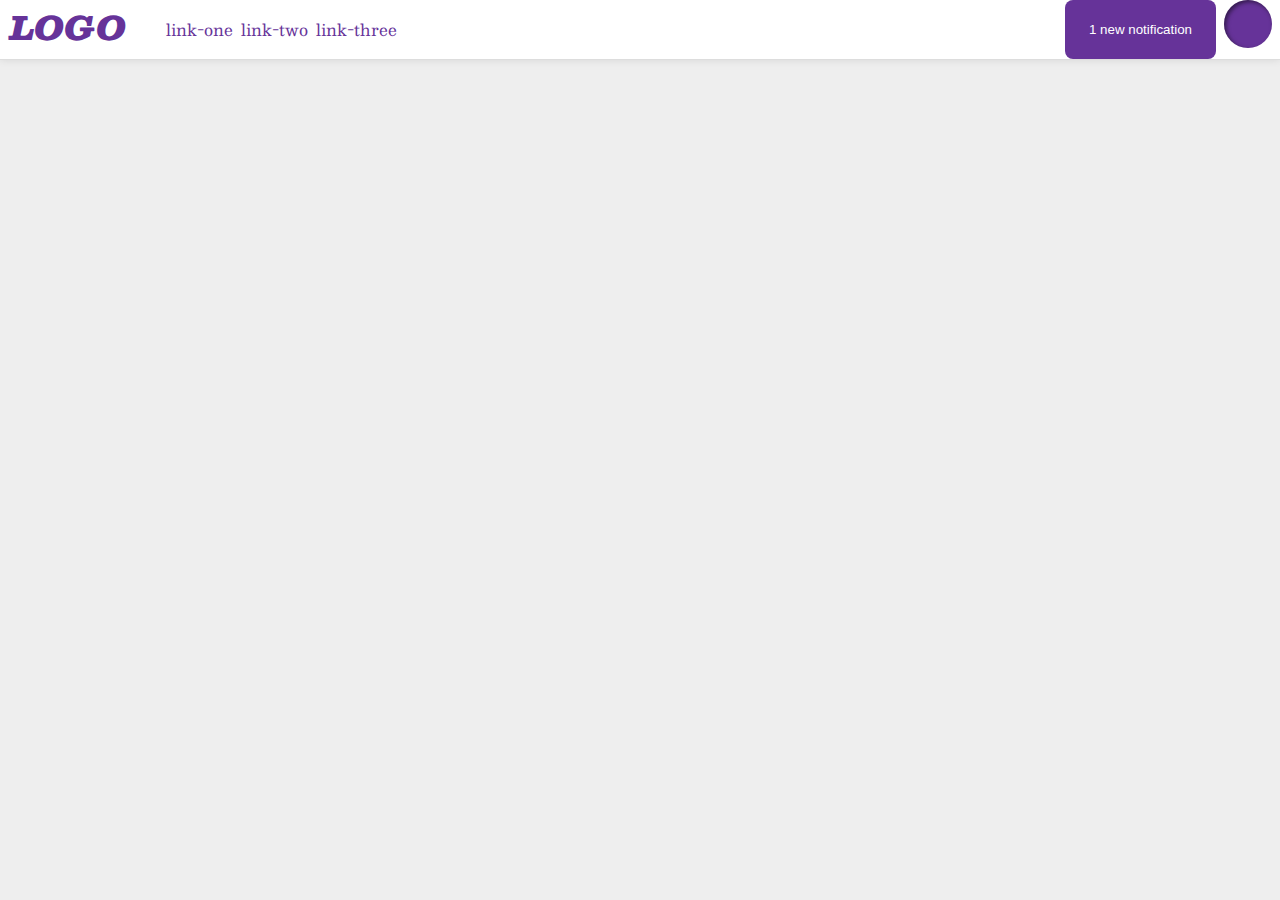
<file: flex/03-flex-header-2/index.html>
<!DOCTYPE html>
<html lang="en">
<head>
  <meta charset="UTF-8">
  <meta http-equiv="X-UA-Compatible" content="IE=edge">
  <meta name="viewport" content="width=device-width, initial-scale=1.0">
  <title>Flex Header 2</title>
  <link rel="stylesheet" href="style.css">
</head>
<body>
  <div class="header">
    <div class="logo">
      LOGO
    </div>
    <ul class="links">
      <li><a href="google.com">link-one</a></li>
      <li><a href="google.com">link-two</a></li>
      <li><a href="google.com">link-three</a></li>
    </ul>
    <button class="notifications">
      1 new notification
    </button>
    <div class="profile-image"></div>
    </div>
</body>
</html>
</file>
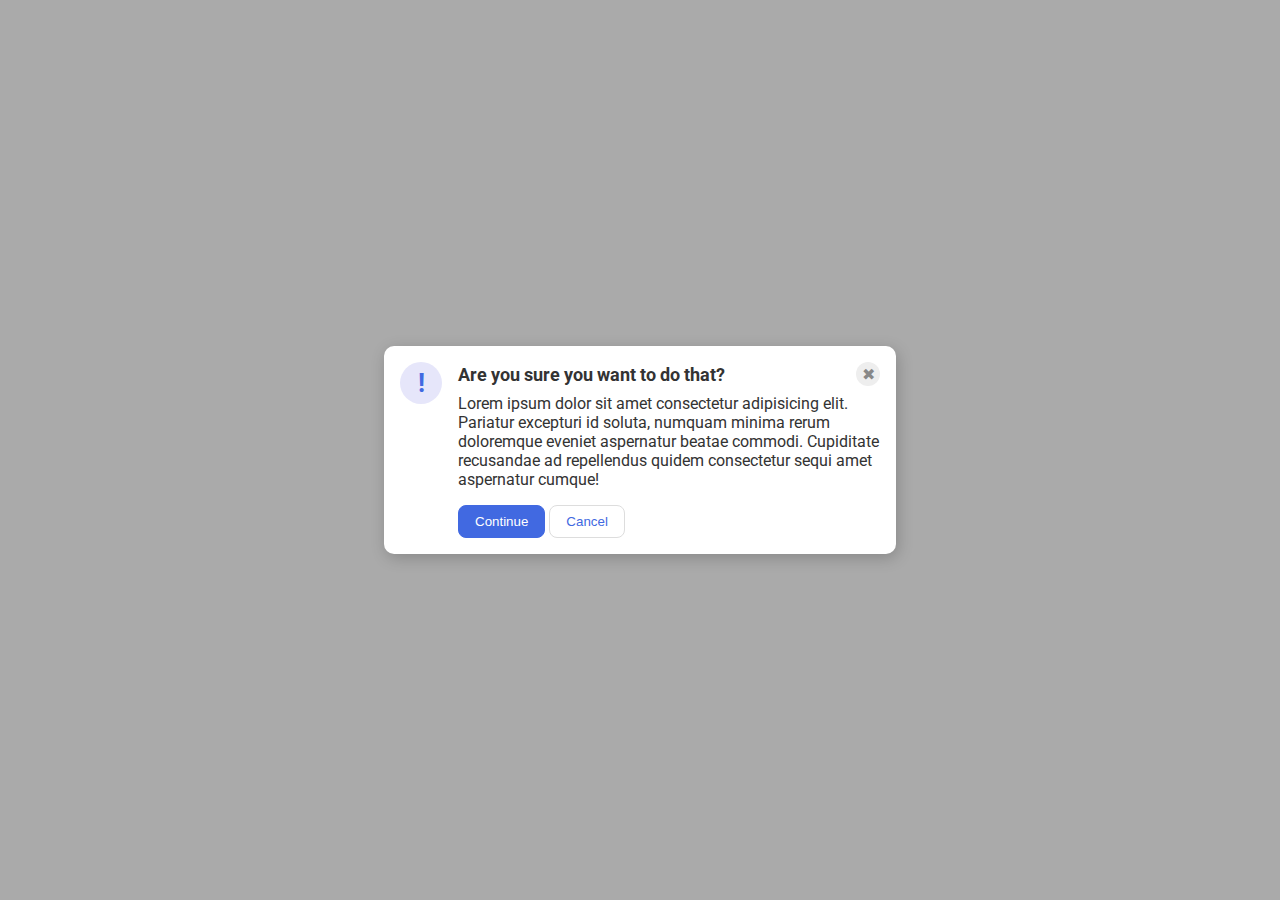
<file: flex/05-flex-modal/index.html>
<!DOCTYPE html>
<html lang="en">
<head>
  <meta charset="UTF-8">
  <meta http-equiv="X-UA-Compatible" content="IE=edge">
  <meta name="viewport" content="width=device-width, initial-scale=1.0">
  <link rel="stylesheet" href="style.css">
  <title>Modal</title>
</head>
<body>
  <div class="modal">
    <div class="icon">!</div>
    <div class="container">
      <div class="header">Are you sure you want to do that?
        <div class="close-button">✖</div>
      </div>
      <div class="text">Lorem ipsum dolor sit amet consectetur adipisicing elit. Pariatur excepturi id soluta, numquam minima rerum doloremque eveniet aspernatur beatae commodi. Cupiditate recusandae ad repellendus quidem consectetur sequi amet aspernatur cumque!</div>
      <button class="continue">Continue</button>
      <button class="cancel">Cancel</button>
    </div>
  </div>
</body>
</html>
</file>
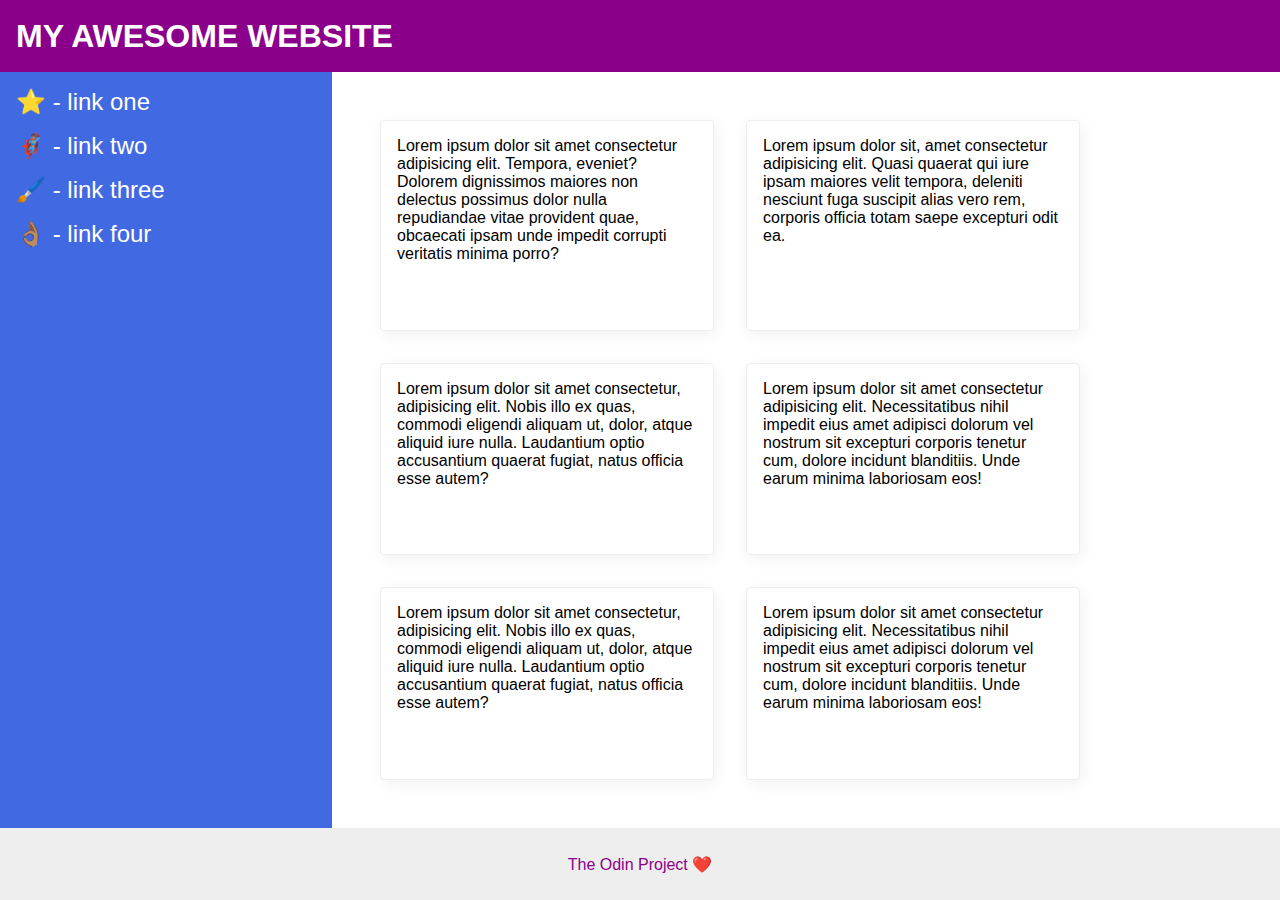
<file: flex/07-flex-layout-2/index.html>
<!DOCTYPE html>
<html lang="en">
<head>
  <meta charset="UTF-8">
  <meta http-equiv="X-UA-Compatible" content="IE=edge">
  <meta name="viewport" content="width=device-width, initial-scale=1.0">
  <title>The Holy Grail</title>
  <link rel="stylesheet" href="style.css">
</head>
<body>
  <div class="header">
    MY AWESOME WEBSITE
  </div>
  <div class="body">
  <div class="sidebar">
    <ul>
      <li><a href="google.com">⭐ - link one</a></li>
      <li><a href="google.com">🦸🏽‍♂️ - link two</a></li>
      <li><a href="google.com">🖌️ - link three</a></li>
      <li><a href="google.com">👌🏽 - link four</a></li>
    </ul>
  </div>
  <div class ="container">
  <div class="card">Lorem ipsum dolor sit amet consectetur adipisicing elit. Tempora, eveniet? Dolorem dignissimos maiores non delectus possimus dolor nulla repudiandae vitae provident quae, obcaecati ipsam unde impedit corrupti veritatis minima porro?</div>
  <div class="card">Lorem ipsum dolor sit, amet consectetur adipisicing elit. Quasi quaerat qui iure ipsam maiores velit tempora, deleniti nesciunt fuga suscipit alias vero rem, corporis officia totam saepe excepturi odit ea.</div>
  <div class="card">Lorem ipsum dolor sit amet consectetur, adipisicing elit. Nobis illo ex quas, commodi eligendi aliquam ut, dolor, atque aliquid iure nulla. Laudantium optio accusantium quaerat fugiat, natus officia esse autem?</div>
  <div class="card">Lorem ipsum dolor sit amet consectetur adipisicing elit. Necessitatibus nihil impedit eius amet adipisci dolorum vel nostrum sit excepturi corporis tenetur cum, dolore incidunt blanditiis. Unde earum minima laboriosam eos!</div>
  <div class="card">Lorem ipsum dolor sit amet consectetur, adipisicing elit. Nobis illo ex quas, commodi eligendi aliquam ut, dolor, atque aliquid iure nulla. Laudantium optio accusantium quaerat fugiat, natus officia esse autem?</div>
  <div class="card">Lorem ipsum dolor sit amet consectetur adipisicing elit. Necessitatibus nihil impedit eius amet adipisci dolorum vel nostrum sit excepturi corporis tenetur cum, dolore incidunt blanditiis. Unde earum minima laboriosam eos!</div>
</div>
  </div>
  <div class="footer">
    The Odin Project ❤️
  </div>
</body>
</html>
</file>
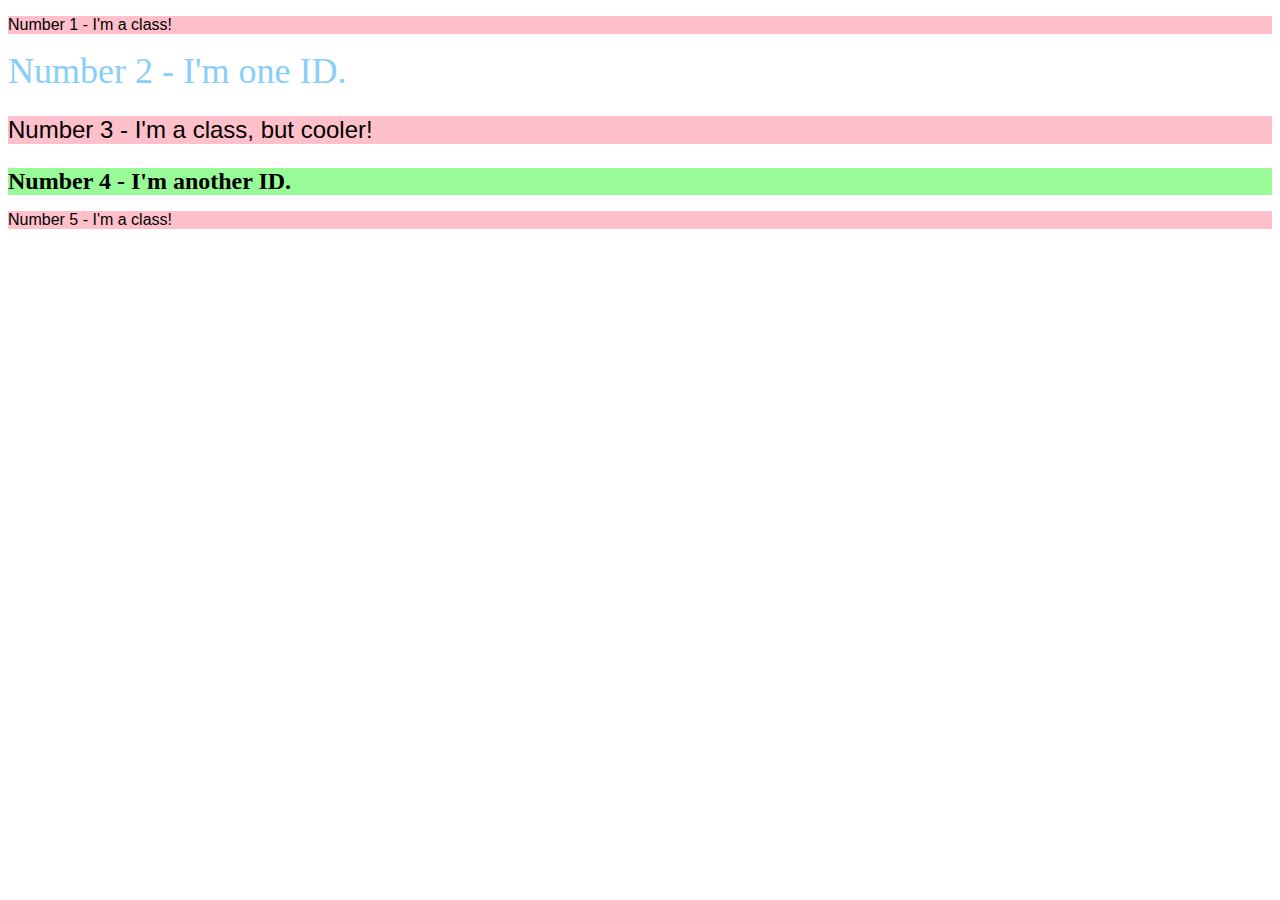
<file: foundations/02-class-id-selectors/index.html>
<!DOCTYPE html>
<html lang="en">
<head>
  <meta charset="UTF-8">
  <meta http-equiv="X-UA-Compatible" content="IE=edge">
  <meta name="viewport" content="width=device-width, initial-scale=1.0">
  <title>Class and ID Selectors</title>
  <link rel="stylesheet" href="style.css">
</head>
<body>
  <p class = "paragraph">Number 1 - I'm a class!</p>
  <div id= "div1" >Number 2 - I'm one ID.</div>
  <p class = "paragraph large">Number 3 - I'm a class, but cooler!</p>
  <div id ="div2">Number 4 - I'm another ID.</div>
  <p class = "paragraph">Number 5 - I'm a class!</p>
</body>
</html>
</file>
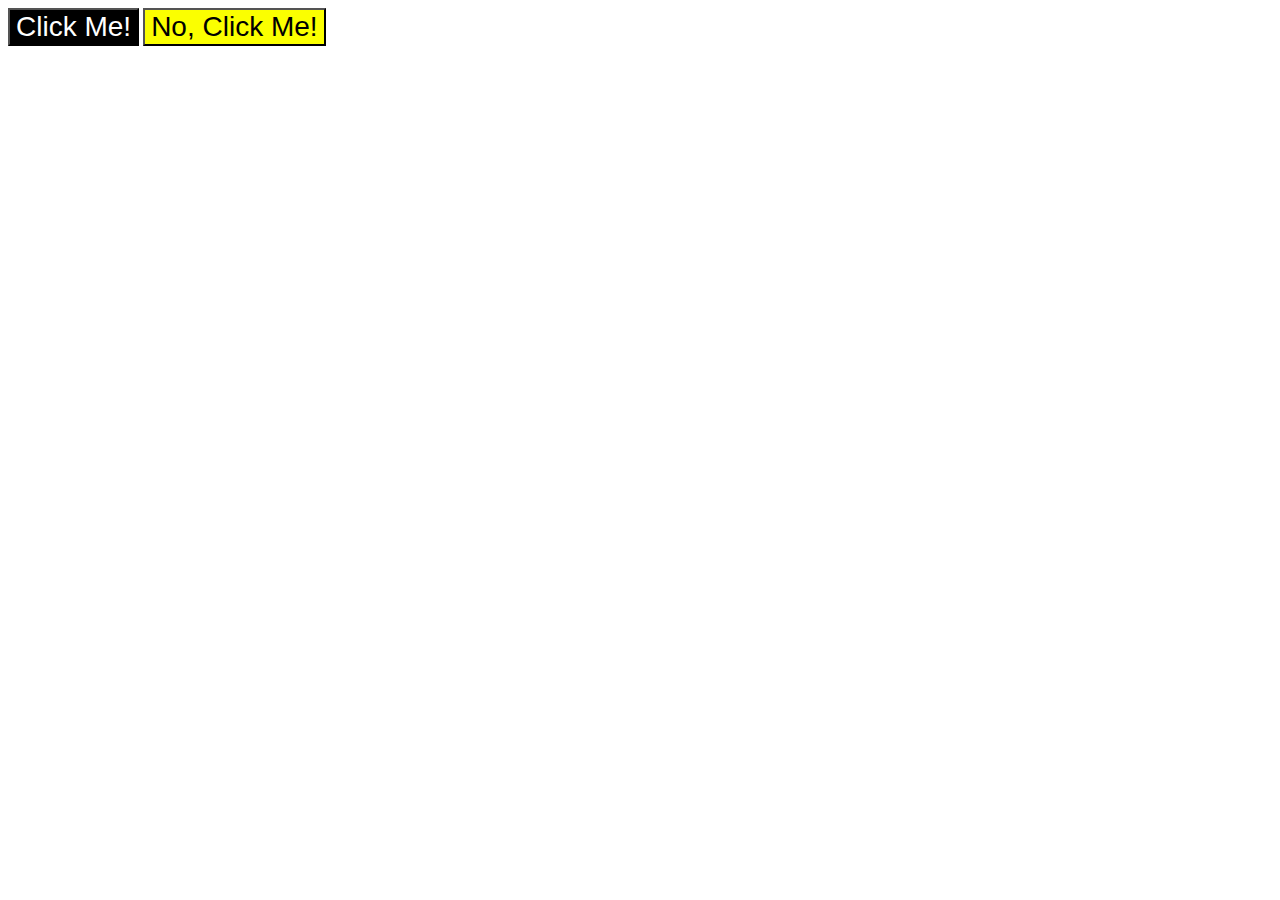
<file: foundations/03-grouping-selectors/index.html>
<!DOCTYPE html>
<html lang="en">
<head>
  <meta charset="UTF-8">
  <meta http-equiv="X-UA-Compatible" content="IE=edge">
  <meta name="viewport" content="width=device-width, initial-scale=1.0">
  <title>Grouping Selectors</title>
  <link rel="stylesheet" href="style.css">
</head>
<body>
  <button class="clickme">Click Me!</button>
  <button class="noclickme">No, Click Me!</button>
</body>
</html>
</file>
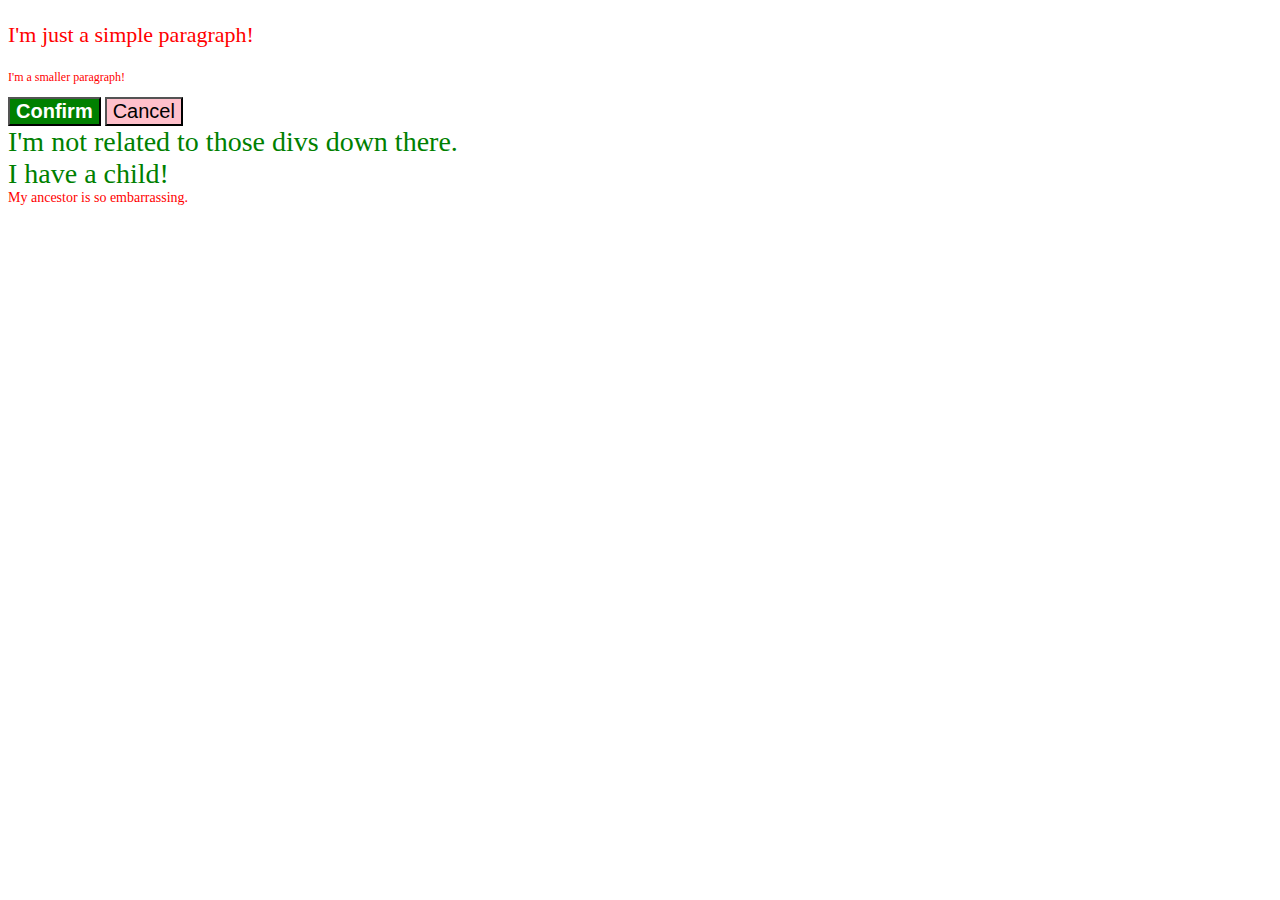
<file: foundations/06-cascade-fix/index.html>
<!DOCTYPE html>
<html lang="en">
<head>
  <meta charset="UTF-8">
  <meta http-equiv="X-UA-Compatible" content="IE=edge">
  <meta name="viewport" content="width=device-width, initial-scale=1.0">
  <title>Fix the Cascade</title>
  <link rel="stylesheet" href="style.css">
</head>
<body>
  <p class="para">I'm just a simple paragraph!</p>
  <p class="small-para">I'm a smaller paragraph!</p>

  <button id="confirm-button" class="button confirm">Confirm</button>
  <button id="cancel-button" class="button cancel">Cancel</button>

  <div class="text">I'm not related to those divs down there.</div>
  <div class="text">I have a child!
    <div class="text child">My ancestor is so embarrassing.</div>
  </div>
</body>
</html>
</file>
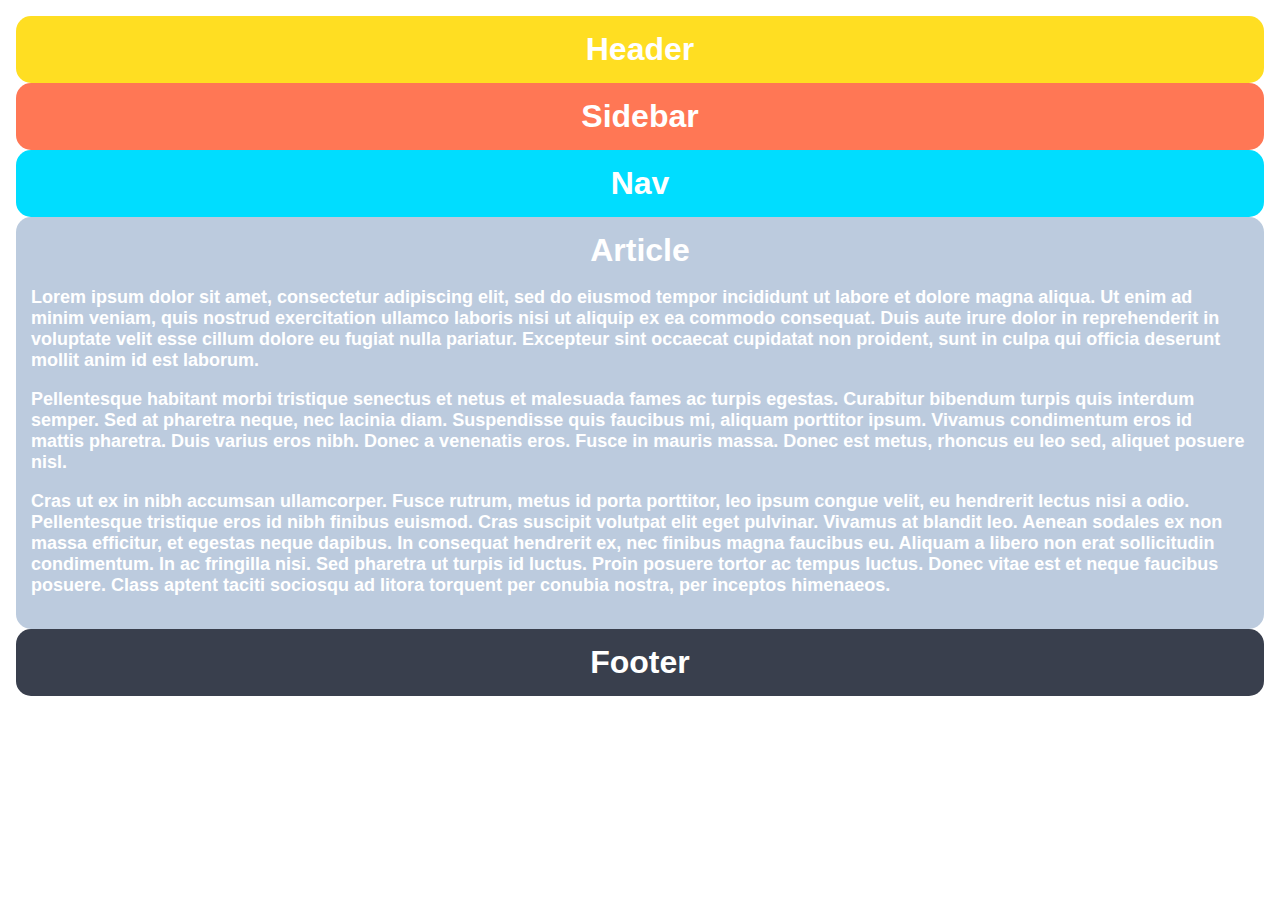
<file: grid/01-grid-layout-1/index.html>
<!DOCTYPE html>
<html lang="en">
  <head>
    <meta charset="UTF-8">
    <meta http-equiv="X-UA-Compatible" content="IE=edge">
    <meta name="viewport" content="width=device-width, initial-scale=1.0">
    <title>The Holy Grail</title>
    <link rel="stylesheet" href="style.css">
  </head>
  <body>
    <div class="container">
      <div class="header">Header</div>
      <div class="sidebar">Sidebar</div>
      <div class="nav">Nav</div>
      <div class="article">Article
        <p>Lorem  ipsum dolor sit amet, consectetur adipiscing elit, sed do eiusmod tempor incididunt ut labore et dolore magna aliqua. Ut enim ad minim veniam, quis nostrud exercitation ullamco laboris nisi ut aliquip ex ea commodo consequat. Duis aute irure dolor in reprehenderit in voluptate velit esse cillum dolore eu fugiat nulla pariatur. Excepteur sint occaecat cupidatat non proident, sunt in culpa qui officia deserunt mollit anim id est laborum.</p>
        <p>Pellentesque habitant morbi tristique senectus et netus et malesuada fames ac turpis egestas. Curabitur bibendum turpis quis interdum semper. Sed at pharetra neque, nec lacinia diam. Suspendisse quis faucibus mi, aliquam porttitor ipsum. Vivamus condimentum eros id mattis pharetra. Duis varius eros nibh. Donec a venenatis eros. Fusce in mauris massa. Donec est metus, rhoncus eu leo sed, aliquet posuere nisl.</p>
        <p>Cras ut ex in nibh accumsan ullamcorper. Fusce rutrum, metus id porta porttitor, leo ipsum congue velit, eu hendrerit lectus nisi a odio. Pellentesque tristique eros id nibh finibus euismod. Cras suscipit volutpat elit eget pulvinar. Vivamus at blandit leo. Aenean sodales ex non massa efficitur, et egestas neque dapibus. In consequat hendrerit ex, nec finibus magna faucibus eu. Aliquam a libero non erat sollicitudin condimentum. In ac fringilla nisi. Sed pharetra ut turpis id luctus. Proin posuere tortor ac tempus luctus. Donec vitae est et neque faucibus posuere. Class aptent taciti sociosqu ad litora torquent per conubia nostra, per inceptos himenaeos.</p>
      </div>
      <div class="footer">Footer</div>
    </div>
  </body>
</html>
</file>
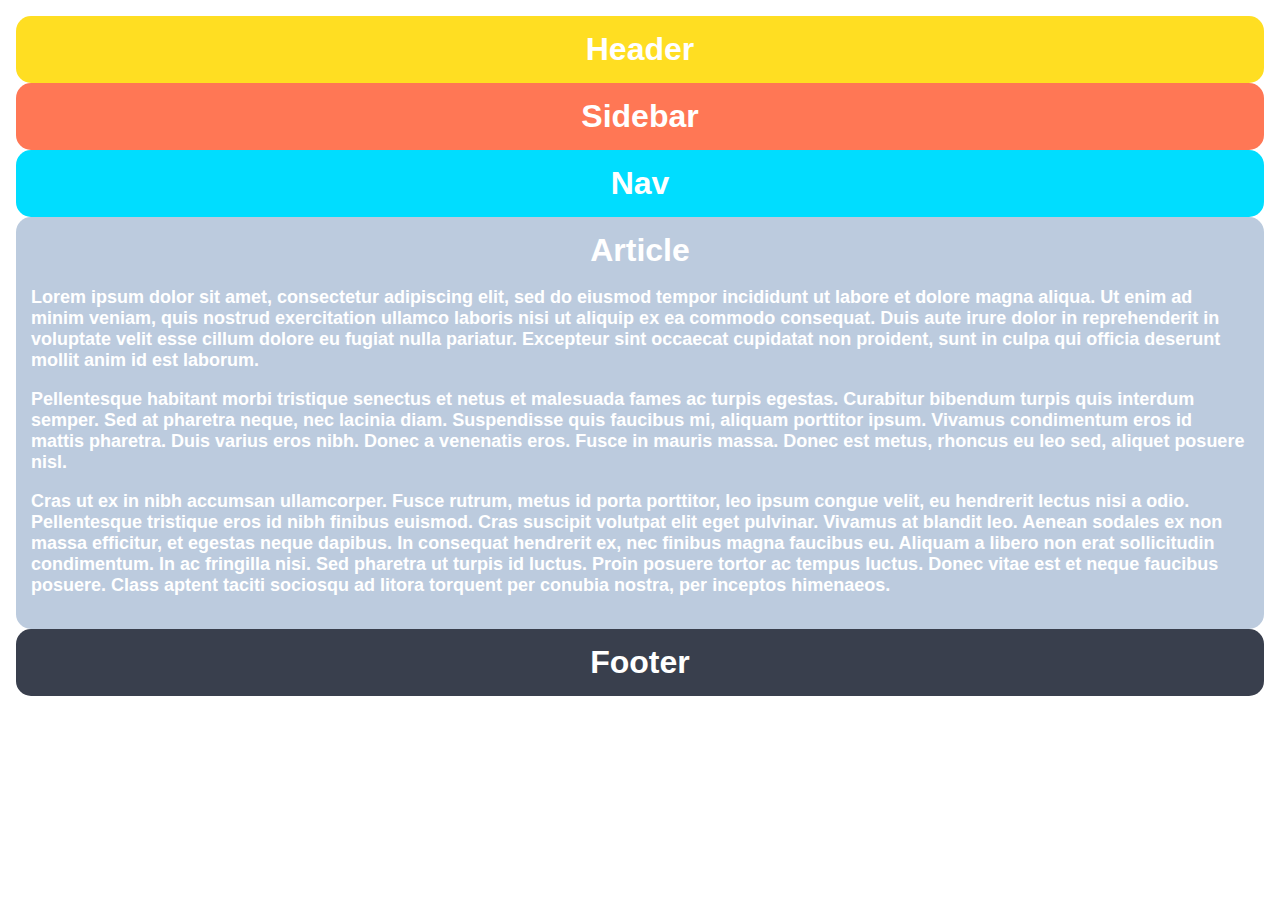
<file: grid/02-grid-layout-2/index.html>
<!DOCTYPE html>
<html lang="en">
  <head>
    <meta charset="UTF-8">
    <meta http-equiv="X-UA-Compatible" content="IE=edge">
    <meta name="viewport" content="width=device-width, initial-scale=1.0">
    <title>Responsive Holy Grail</title>
    <link rel="stylesheet" href="style.css">
  </head>
  <body>
    <div class="container">
      <div class="header">Header</div>
      <div class="sidebar">Sidebar</div>
      <div class="nav">Nav</div>
      <div class="article">Article
        <p>Lorem  ipsum dolor sit amet, consectetur adipiscing elit, sed do eiusmod tempor incididunt ut labore et dolore magna aliqua. Ut enim ad minim veniam, quis nostrud exercitation ullamco laboris nisi ut aliquip ex ea commodo consequat. Duis aute irure dolor in reprehenderit in voluptate velit esse cillum dolore eu fugiat nulla pariatur. Excepteur sint occaecat cupidatat non proident, sunt in culpa qui officia deserunt mollit anim id est laborum.</p>
        <p>Pellentesque habitant morbi tristique senectus et netus et malesuada fames ac turpis egestas. Curabitur bibendum turpis quis interdum semper. Sed at pharetra neque, nec lacinia diam. Suspendisse quis faucibus mi, aliquam porttitor ipsum. Vivamus condimentum eros id mattis pharetra. Duis varius eros nibh. Donec a venenatis eros. Fusce in mauris massa. Donec est metus, rhoncus eu leo sed, aliquet posuere nisl.</p>
        <p>Cras ut ex in nibh accumsan ullamcorper. Fusce rutrum, metus id porta porttitor, leo ipsum congue velit, eu hendrerit lectus nisi a odio. Pellentesque tristique eros id nibh finibus euismod. Cras suscipit volutpat elit eget pulvinar. Vivamus at blandit leo. Aenean sodales ex non massa efficitur, et egestas neque dapibus. In consequat hendrerit ex, nec finibus magna faucibus eu. Aliquam a libero non erat sollicitudin condimentum. In ac fringilla nisi. Sed pharetra ut turpis id luctus. Proin posuere tortor ac tempus luctus. Donec vitae est et neque faucibus posuere. Class aptent taciti sociosqu ad litora torquent per conubia nostra, per inceptos himenaeos.</p>
      </div>
      <div class="footer">Footer</div>
    </div>
  </body>
</html>
</file>
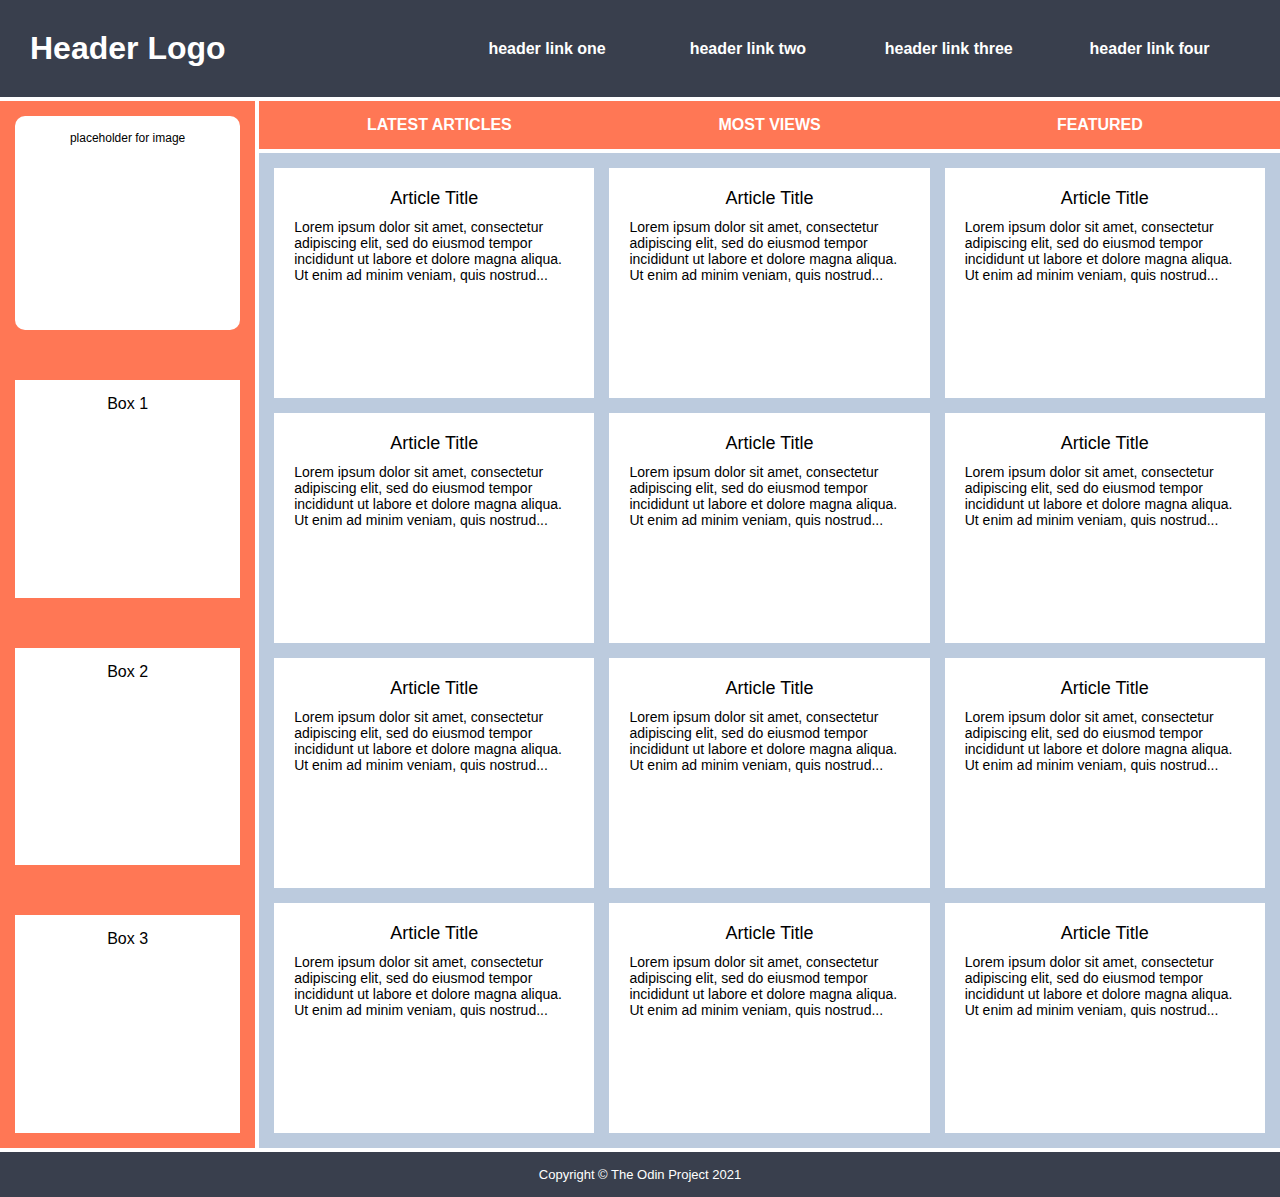
<file: grid/03-grid-layout-3/index.html>
<!DOCTYPE html>
<html lang="en">
  <head>
    <meta charset="UTF-8">
    <meta http-equiv="X-UA-Compatible" content="IE=edge">
    <meta name="viewport" content="width=device-width, initial-scale=1.0">
    <title>Holy Grail Mockup</title>
    <link rel="stylesheet" href="style.css">
  </head>
  <body>
    <div class="container">

      <div class="header">
        <div class="logo">Header Logo</div>
        <div class="menu">
          <ul>
            <li>header link one</li>
            <li>header link two</li>
            <li>header link three</li>
            <li>header link four</li>
          </ul>
        </div>
      </div>

      <div class="sidebar">
        <div class="photo">
          <p>placeholder for image</p>    
        </div>
        <div class="side-content">Box 1
        </div>
        <div class="side-content">Box 2
        </div>
        <div class="side-content">Box 3
        </div>
      </div>

      <div class="nav">
        <ul>
          <li>Latest Articles</li>
          <li>Most Views</li>
          <li>Featured</li>
        </ul>
      </div>

      <div class="article">
        <div class="card">
          <p class="title">Article Title</p>
          <p>Lorem ipsum dolor sit amet, consectetur adipiscing elit, sed do eiusmod tempor incididunt ut labore et dolore magna aliqua. Ut enim ad minim veniam, quis nostrud...</p>
        </div>
        <div class="card">
          <p class="title">Article Title</p>
          <p>Lorem ipsum dolor sit amet, consectetur adipiscing elit, sed do eiusmod tempor incididunt ut labore et dolore magna aliqua. Ut enim ad minim veniam, quis nostrud...</p>
        </div>
        <div class="card">
          <p class="title">Article Title</p>
          <p>Lorem ipsum dolor sit amet, consectetur adipiscing elit, sed do eiusmod tempor incididunt ut labore et dolore magna aliqua. Ut enim ad minim veniam, quis nostrud...</p>
        </div>
        <div class="card">
          <p class="title">Article Title</p>
          <p>Lorem ipsum dolor sit amet, consectetur adipiscing elit, sed do eiusmod tempor incididunt ut labore et dolore magna aliqua. Ut enim ad minim veniam, quis nostrud...</p>
        </div>
        <div class="card">
          <p class="title">Article Title</p>
          <p>Lorem ipsum dolor sit amet, consectetur adipiscing elit, sed do eiusmod tempor incididunt ut labore et dolore magna aliqua. Ut enim ad minim veniam, quis nostrud...</p>
        </div>
        <div class="card">
          <p class="title">Article Title</p>
          <p>Lorem ipsum dolor sit amet, consectetur adipiscing elit, sed do eiusmod tempor incididunt ut labore et dolore magna aliqua. Ut enim ad minim veniam, quis nostrud...</p>
        </div>
        <div class="card">
          <p class="title">Article Title</p>
          <p>Lorem ipsum dolor sit amet, consectetur adipiscing elit, sed do eiusmod tempor incididunt ut labore et dolore magna aliqua. Ut enim ad minim veniam, quis nostrud...</p>
        </div>
        <div class="card">
          <p class="title">Article Title</p>
          <p>Lorem ipsum dolor sit amet, consectetur adipiscing elit, sed do eiusmod tempor incididunt ut labore et dolore magna aliqua. Ut enim ad minim veniam, quis nostrud...</p>
        </div>
        <div class="card">
          <p class="title">Article Title</p>
          <p>Lorem ipsum dolor sit amet, consectetur adipiscing elit, sed do eiusmod tempor incididunt ut labore et dolore magna aliqua. Ut enim ad minim veniam, quis nostrud...</p>
        </div>
        <div class="card">
          <p class="title">Article Title</p>
          <p>Lorem ipsum dolor sit amet, consectetur adipiscing elit, sed do eiusmod tempor incididunt ut labore et dolore magna aliqua. Ut enim ad minim veniam, quis nostrud...</p>
        </div>
        <div class="card">
          <p class="title">Article Title</p>
          <p>Lorem ipsum dolor sit amet, consectetur adipiscing elit, sed do eiusmod tempor incididunt ut labore et dolore magna aliqua. Ut enim ad minim veniam, quis nostrud...</p>
        </div>
        <div class="card">
          <p class="title">Article Title</p>
          <p>Lorem ipsum dolor sit amet, consectetur adipiscing elit, sed do eiusmod tempor incididunt ut labore et dolore magna aliqua. Ut enim ad minim veniam, quis nostrud...</p>
        </div>
      </div>

      <div class="footer">
        <p>Copyright © The Odin Project 2021
      </div>
      
    </div>
  </body>
</html>
</file>
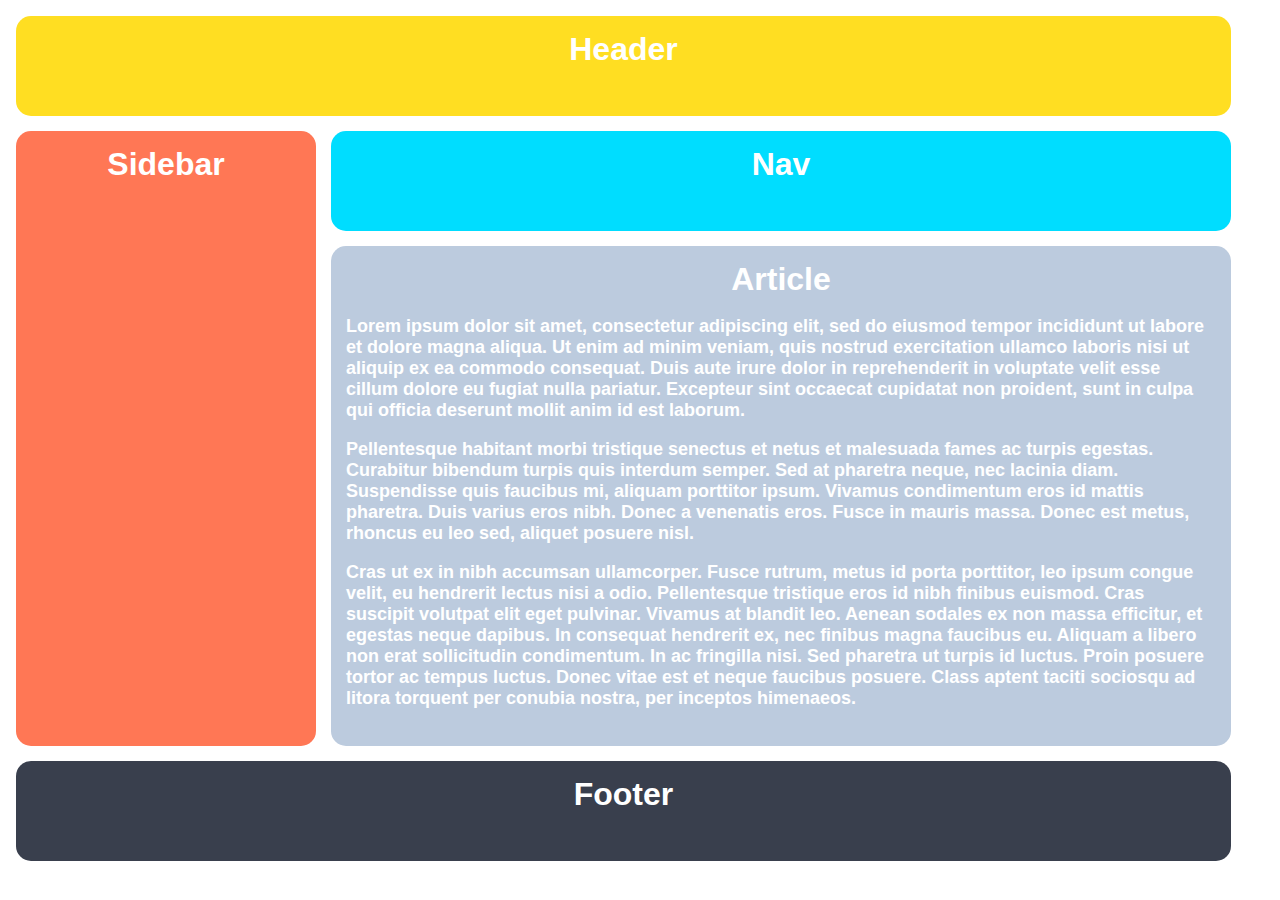
<file: grid/01-grid-layout-1/solution/solution.html>
<!DOCTYPE html>
<html lang="en">
  <head>
    <meta charset="UTF-8">
    <meta http-equiv="X-UA-Compatible" content="IE=edge">
    <meta name="viewport" content="width=device-width, initial-scale=1.0">
    <title>The Holy Grail</title>
    <link rel="stylesheet" href="solution.css">
  </head>
  <body>
    <div class="container">
      <div class="header">Header</div>
      <div class="sidebar">Sidebar</div>
      <div class="nav">Nav</div>
      <div class="article">Article
        <p>Lorem  ipsum dolor sit amet, consectetur adipiscing elit, sed do eiusmod tempor incididunt ut labore et dolore magna aliqua. Ut enim ad minim veniam, quis nostrud exercitation ullamco laboris nisi ut aliquip ex ea commodo consequat. Duis aute irure dolor in reprehenderit in voluptate velit esse cillum dolore eu fugiat nulla pariatur. Excepteur sint occaecat cupidatat non proident, sunt in culpa qui officia deserunt mollit anim id est laborum.</p>
        <p>Pellentesque habitant morbi tristique senectus et netus et malesuada fames ac turpis egestas. Curabitur bibendum turpis quis interdum semper. Sed at pharetra neque, nec lacinia diam. Suspendisse quis faucibus mi, aliquam porttitor ipsum. Vivamus condimentum eros id mattis pharetra. Duis varius eros nibh. Donec a venenatis eros. Fusce in mauris massa. Donec est metus, rhoncus eu leo sed, aliquet posuere nisl.</p>
        <p>Cras ut ex in nibh accumsan ullamcorper. Fusce rutrum, metus id porta porttitor, leo ipsum congue velit, eu hendrerit lectus nisi a odio. Pellentesque tristique eros id nibh finibus euismod. Cras suscipit volutpat elit eget pulvinar. Vivamus at blandit leo. Aenean sodales ex non massa efficitur, et egestas neque dapibus. In consequat hendrerit ex, nec finibus magna faucibus eu. Aliquam a libero non erat sollicitudin condimentum. In ac fringilla nisi. Sed pharetra ut turpis id luctus. Proin posuere tortor ac tempus luctus. Donec vitae est et neque faucibus posuere. Class aptent taciti sociosqu ad litora torquent per conubia nostra, per inceptos himenaeos.</p>
      </div>
      <div class="footer">Footer</div>
    </div>
  </body>
</html>
</file>
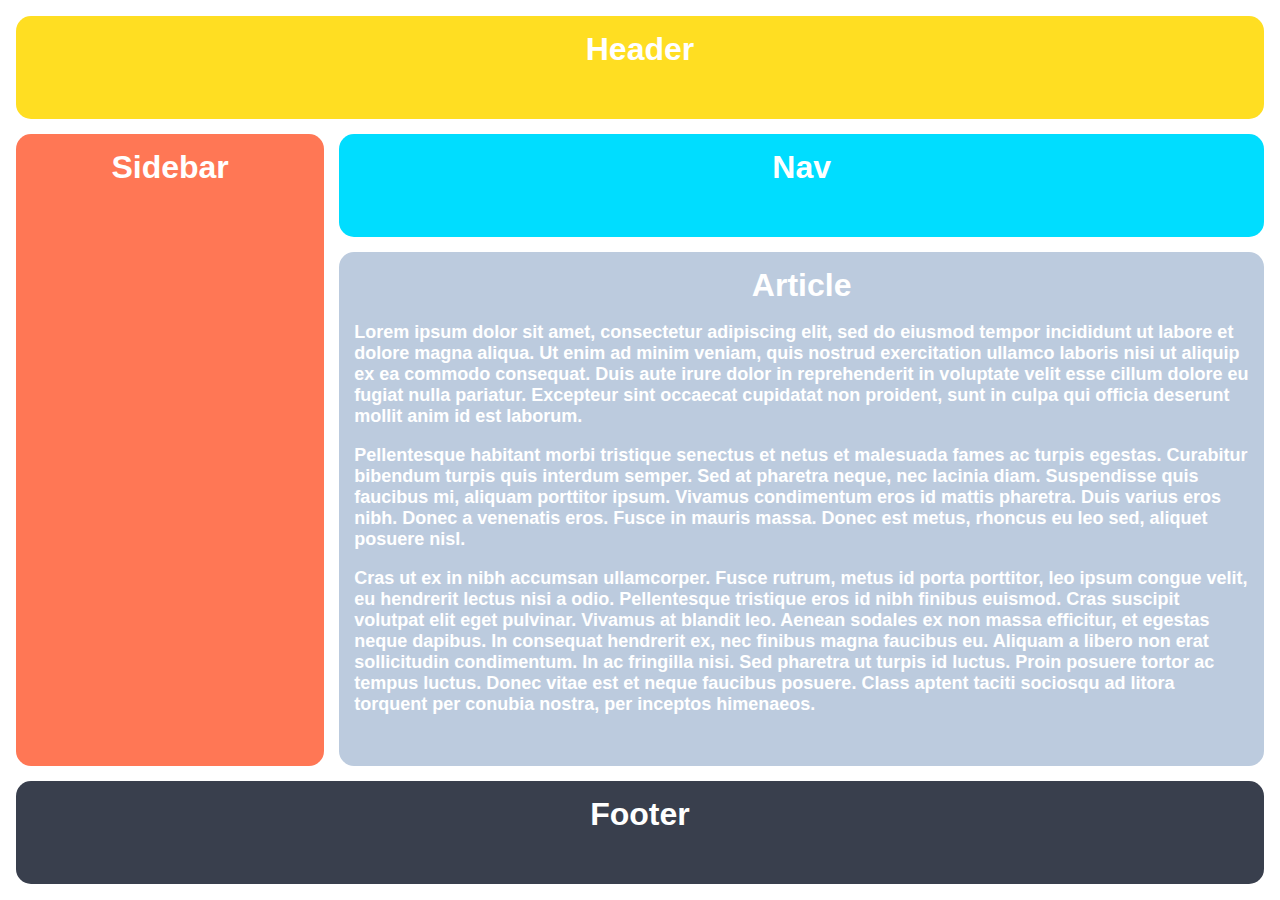
<file: grid/02-grid-layout-2/solution/solution.html>
<!DOCTYPE html>
<html lang="en">
  <head>
    <meta charset="UTF-8">
    <meta http-equiv="X-UA-Compatible" content="IE=edge">
    <meta name="viewport" content="width=device-width, initial-scale=1.0">
    <title>Responsive Holy Grail</title>
    <link rel="stylesheet" href="solution.css">
  </head>
  <body>
    <div class="container">
      <div class="header">Header</div>
      <div class="sidebar">Sidebar</div>
      <div class="nav">Nav</div>
      <div class="article">Article
        <p>Lorem  ipsum dolor sit amet, consectetur adipiscing elit, sed do eiusmod tempor incididunt ut labore et dolore magna aliqua. Ut enim ad minim veniam, quis nostrud exercitation ullamco laboris nisi ut aliquip ex ea commodo consequat. Duis aute irure dolor in reprehenderit in voluptate velit esse cillum dolore eu fugiat nulla pariatur. Excepteur sint occaecat cupidatat non proident, sunt in culpa qui officia deserunt mollit anim id est laborum.</p>
        <p>Pellentesque habitant morbi tristique senectus et netus et malesuada fames ac turpis egestas. Curabitur bibendum turpis quis interdum semper. Sed at pharetra neque, nec lacinia diam. Suspendisse quis faucibus mi, aliquam porttitor ipsum. Vivamus condimentum eros id mattis pharetra. Duis varius eros nibh. Donec a venenatis eros. Fusce in mauris massa. Donec est metus, rhoncus eu leo sed, aliquet posuere nisl.</p>
        <p>Cras ut ex in nibh accumsan ullamcorper. Fusce rutrum, metus id porta porttitor, leo ipsum congue velit, eu hendrerit lectus nisi a odio. Pellentesque tristique eros id nibh finibus euismod. Cras suscipit volutpat elit eget pulvinar. Vivamus at blandit leo. Aenean sodales ex non massa efficitur, et egestas neque dapibus. In consequat hendrerit ex, nec finibus magna faucibus eu. Aliquam a libero non erat sollicitudin condimentum. In ac fringilla nisi. Sed pharetra ut turpis id luctus. Proin posuere tortor ac tempus luctus. Donec vitae est et neque faucibus posuere. Class aptent taciti sociosqu ad litora torquent per conubia nostra, per inceptos himenaeos.</p>
      </div>
      <div class="footer">Footer</div>
    </div>
  </body>
</html>
</file>
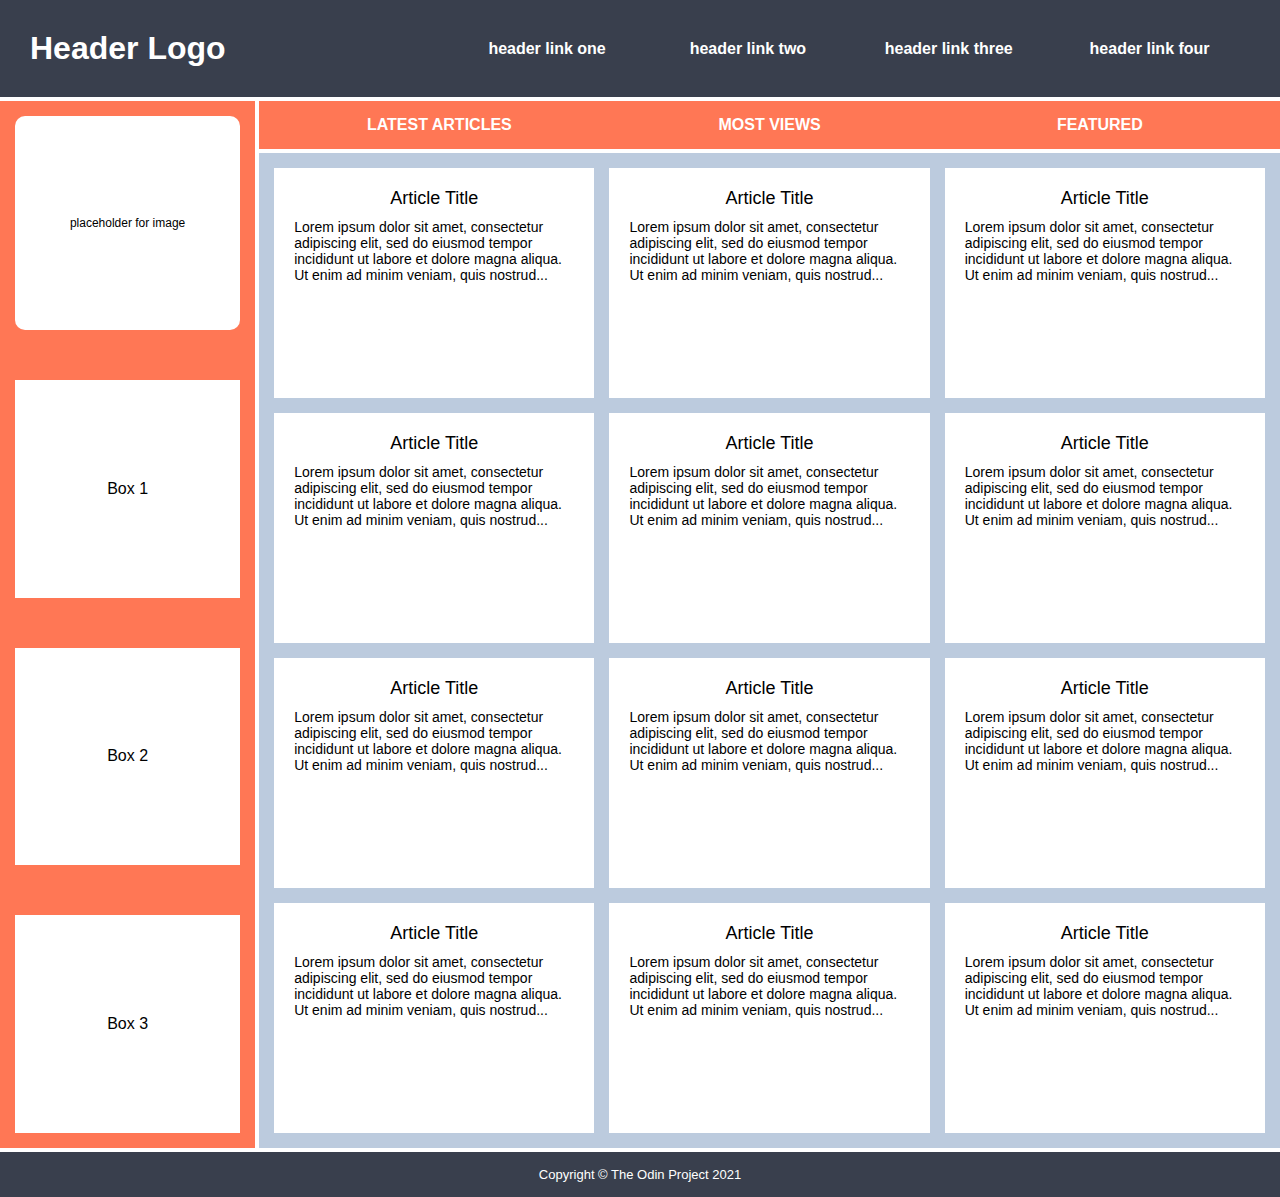
<file: grid/03-grid-layout-3/solution/solution.html>
<!DOCTYPE html>
<html lang="en">
  <head>
    <meta charset="UTF-8">
    <meta http-equiv="X-UA-Compatible" content="IE=edge">
    <meta name="viewport" content="width=device-width, initial-scale=1.0">
    <title>Holy Grail Mockup</title>
    <link rel="stylesheet" href="solution.css">
  </head>
  <body>
    <div class="container">

      <div class="header">
        <div class="logo">Header Logo</div>
        <div class="menu">
          <ul>
            <li>header link one</li>
            <li>header link two</li>
            <li>header link three</li>
            <li>header link four</li>
          </ul>
        </div>
      </div>

      <div class="sidebar">
        <div class="photo">
          <p>placeholder for image</p>    
        </div>
        <div class="side-content">Box 1
        </div>
        <div class="side-content">Box 2
        </div>
        <div class="side-content">Box 3
        </div>
      </div>

      <div class="nav">
        <ul>
          <li>Latest Articles</li>
          <li>Most Views</li>
          <li>Featured</li>
        </ul>
      </div>

      <div class="article">
        <div class="card">
          <p class="title">Article Title</p>
          <p>Lorem ipsum dolor sit amet, consectetur adipiscing elit, sed do eiusmod tempor incididunt ut labore et dolore magna aliqua. Ut enim ad minim veniam, quis nostrud...</p>
        </div>
        <div class="card">
          <p class="title">Article Title</p>
          <p>Lorem ipsum dolor sit amet, consectetur adipiscing elit, sed do eiusmod tempor incididunt ut labore et dolore magna aliqua. Ut enim ad minim veniam, quis nostrud...</p>
        </div>
        <div class="card">
          <p class="title">Article Title</p>
          <p>Lorem ipsum dolor sit amet, consectetur adipiscing elit, sed do eiusmod tempor incididunt ut labore et dolore magna aliqua. Ut enim ad minim veniam, quis nostrud...</p>
        </div>
        <div class="card">
          <p class="title">Article Title</p>
          <p>Lorem ipsum dolor sit amet, consectetur adipiscing elit, sed do eiusmod tempor incididunt ut labore et dolore magna aliqua. Ut enim ad minim veniam, quis nostrud...</p>
        </div>
        <div class="card">
          <p class="title">Article Title</p>
          <p>Lorem ipsum dolor sit amet, consectetur adipiscing elit, sed do eiusmod tempor incididunt ut labore et dolore magna aliqua. Ut enim ad minim veniam, quis nostrud...</p>
        </div>
        <div class="card">
          <p class="title">Article Title</p>
          <p>Lorem ipsum dolor sit amet, consectetur adipiscing elit, sed do eiusmod tempor incididunt ut labore et dolore magna aliqua. Ut enim ad minim veniam, quis nostrud...</p>
        </div>
        <div class="card">
          <p class="title">Article Title</p>
          <p>Lorem ipsum dolor sit amet, consectetur adipiscing elit, sed do eiusmod tempor incididunt ut labore et dolore magna aliqua. Ut enim ad minim veniam, quis nostrud...</p>
        </div>
        <div class="card">
          <p class="title">Article Title</p>
          <p>Lorem ipsum dolor sit amet, consectetur adipiscing elit, sed do eiusmod tempor incididunt ut labore et dolore magna aliqua. Ut enim ad minim veniam, quis nostrud...</p>
        </div>
        <div class="card">
          <p class="title">Article Title</p>
          <p>Lorem ipsum dolor sit amet, consectetur adipiscing elit, sed do eiusmod tempor incididunt ut labore et dolore magna aliqua. Ut enim ad minim veniam, quis nostrud...</p>
        </div>
        <div class="card">
          <p class="title">Article Title</p>
          <p>Lorem ipsum dolor sit amet, consectetur adipiscing elit, sed do eiusmod tempor incididunt ut labore et dolore magna aliqua. Ut enim ad minim veniam, quis nostrud...</p>
        </div>
        <div class="card">
          <p class="title">Article Title</p>
          <p>Lorem ipsum dolor sit amet, consectetur adipiscing elit, sed do eiusmod tempor incididunt ut labore et dolore magna aliqua. Ut enim ad minim veniam, quis nostrud...</p>
        </div>
        <div class="card">
          <p class="title">Article Title</p>
          <p>Lorem ipsum dolor sit amet, consectetur adipiscing elit, sed do eiusmod tempor incididunt ut labore et dolore magna aliqua. Ut enim ad minim veniam, quis nostrud...</p>
        </div>
      </div>

      <div class="footer">
        <p>Copyright © The Odin Project 2021
      </div>
      
    </div>
  </body>
</html>
</file>
<file: flex/03-flex-header-2/style.css>
/* this is some magical font-importing.
you'll learn about it later. */
@import url('https://fonts.googleapis.com/css2?family=Besley:ital,wght@0,400;1,900&display=swap');

body {
  margin: 0;
  background: #eee;
  font-family: Besley, serif;
}

.header {
  background: white;
  border-bottom: 1px solid #ddd;
  box-shadow: 0 0 8px rgba(0,0,0,.1);
  display: flex;
  justify-content: space-between;
  align-items: stretch;

}

.profile-image {
  background: rebeccapurple;
  box-shadow: inset 2px 2px 4px rgba(0,0,0,.5);
  border-radius: 50%;
  width: 48px;
  height:  48px;
  margin-right: 8px;
}

.logo {
  color: rebeccapurple;
  font-size: 32px;
  font-weight: 900;
  font-style: italic;
  margin-left: 10px;
}


button {
  border: none;
  border-radius: 8px;
  background: rebeccapurple;
  color: white;
  padding: 8px 24px;
  margin-right: 8px;
}

a {
  /* this removes the line under our links */
  text-decoration: none;
  color: rebeccapurple;
}

ul {
  list-style-type: none;
  display: flex;
  margin-right: auto;
  gap: 8px;
}
</file>
<file: flex/05-flex-modal/style.css>
@import url('https://fonts.googleapis.com/css2?family=Roboto:wght@400;700&display=swap');

html, body {
  height: 100%;
}

body {
  font-family: Roboto, sans-serif;
  margin: 0;
  background: #aaa;
  color: #333;
  /* I'll give you this one for free lol */
  display: flex;
  align-items: center;
  justify-content: center;
}

.modal {
  background: white;
  width: 480px;
  border-radius: 10px;
  box-shadow: 2px 4px 16px rgba(0,0,0,.2);
  display: flex;
  gap: 16px;
  padding: 16px;
}

.text {
  margin-bottom: 16px;
}

.icon {
  color: royalblue;
  font-size: 26px;
  font-weight: 700;
  background: lavender;
  width: 42px;
  height: 42px;
  border-radius: 50%;
  display: flex;
  align-items: center;
  justify-content: center;
  flex-shrink: 0;
}

.header {
  display: flex;
  align-items: center;
  justify-content: space-between;
  font-size: 18px;
  font-weight: 700;
  margin-bottom: 8px;
}

.close-button {
  background: #eee;
  border-radius: 50%;
  color: #888;
  font-weight: 400;
  font-size: 16px;
  height: 24px;
  width: 24px;
  display: flex;
  align-items: center;
  justify-content: center;
}

button {
  padding: 8px 16px;
  border-radius: 8px;
}

button.continue {
  background: royalblue;
  border: 1px solid royalblue;
  color: white;
}

button.cancel {
  background: white;
  border: 1px solid #ddd;
  color: royalblue;
}
</file>
<file: flex/07-flex-layout-2/style.css>
body {
  font-family: -apple-system, BlinkMacSystemFont, 'Segoe UI', Roboto, Oxygen, Ubuntu, Cantarell, 'Open Sans', 'Helvetica Neue', sans-serif;
  margin: 0;
  min-height: 100vh;
  display: flex;
  flex-direction: column;
}

.header {
  height: 72px;
  background: darkmagenta;
  color: white;
  display: flex;
  align-items: center;
  font-size: 32px;
  font-weight: 900;
  padding: 0 16px;
}

.body {
  display: flex;
  flex: 1;
}
.footer {
  height: 72px;
  background: #eee;
  color: darkmagenta;
  display: flex;
  justify-content: center;
  align-items: center;
}

.sidebar {
  width: 300px;
  background: royalblue;
  display: flex;
  flex-shrink: 0;
  padding: 16px;
}

.container {
  padding: 32px;
  display: flex;
  flex-wrap: wrap;
}

ul {
  list-style-type: none;
  margin: 0;
  padding: 0;
}

li {
  margin-bottom: 16px;
}

.card {
  border: 1px solid #eee;
  box-shadow: 2px 4px 16px rgba(0,0,0,.06);
  border-radius: 4px;
  padding: 16px;
  margin: 16px;
  width: 300px;
}

a{
  text-decoration: none;
  color: #FFFFFF;
  font-size: 24px;
}
</file>
<file: foundations/02-class-id-selectors/style.css>
.paragraph{
  background-color: #FFC0CB;
  font-family: Verdana, sans-serif;
}

#div1{
  color: #87CEFA;
  font-size: 36px;
}

.large{
  font-size: 24px;
}

#div2{
  background-color: #98FB98;
  font-size: 24px;
  font-weight: bold;
}
</file>
<file: foundations/03-grouping-selectors/style.css>
button {
  font-size: 28px;
  font-family: Helvetica, Times New Roman, Sans-Serif;
}

.clickme {
  background-color: #000000;
  color: #FFFFFF;
}

.noclickme {
  background-color: #fbff00;
}
</file>
<file: foundations/06-cascade-fix/style.css>
.para,
.small-para {
  color: hsl(0, 100%, 50%);
}

.small-para {
  font-size: 12px;
}

.para {
  font-size: 22px;
}

#confirm-button {
  background: green;
  color: white;
  font-size: 20px;
  font-weight: bold;
}

.button {
  background-color: #ffc0cb;
  color: black;
  font-size: 20px;
}

.text .child {
  color: red;
  font-size: 14px;
}

div.text {
  color: green;
  font-size: 28px;
}
</file>
<file: grid/01-grid-layout-1/style.css>
body, html {
  height: 100%;
  margin: 0;
}

.container {
  text-align: center;
  height: 100%;
  padding: 16px;
  box-sizing: border-box;
}

.container div {
  padding: 15px;
  font-size: 32px;
  font-family: Helvetica;
  font-weight: bold;
  color: white;
  border-radius: 15px;
}

.header {
  background-color: #FFDE22;
}

.sidebar {
  background-color: #FF7755;
}

.nav {
  background-color: #00DDFF;
}

.article {
  background-color: #bccbde;
}

.article p {
  font-size: 18px;
  font-family: sans-serif;
  color: white;
  text-align: left;
}

.footer {
  background-color: #393f4d;
}
</file>
<file: grid/02-grid-layout-2/style.css>
body, html {
  height: 100%;
  margin: 0;
}

.container {
  text-align: center;
  height: 100%;
  padding: 16px;
  box-sizing: border-box;
}

.container div {
  padding: 15px;
  font-size: 32px;
  font-family: Helvetica;
  font-weight: bold;
  color: white;
  border-radius: 15px;
}

.header {
  background-color: #FFDE22;
  grid-column: 1 / 3;
}

.sidebar {
  background-color: #FF7755;
  grid-row: 2 / 4;
}

.nav {
  background-color: #00DDFF;
}

.article {
  background-color: #bccbde;
}

.article p {
  font-size: 18px;
  font-family: sans-serif;
  color: white;
  text-align: left;
}

.footer {
  background-color: #393f4d;
  grid-column: 1 / 3;
}
</file>
<file: grid/03-grid-layout-3/style.css>
* {
  margin: 0;
  padding: 0;
}

.container {
  text-align: center;
  display: grid;
  grid-template-columns: 1fr 4fr;
  gap: 4px;
}

.container div {
  padding: 15px;
  font-size: 32px;
  font-family: Helvetica;
  font-weight: bold;
  color: white;
}

.header {
  display: grid;
  background-color: #393f4d;
  grid-column: 1/3;
  grid-template-columns: 1fr 2fr;
}

.logo {
  justify-self: start;
}
.menu {
  align-self: center;
}

.menu ul,
.menu li {
  font-size: 16px;
  list-style: none;
}

.sidebar {
  display: grid;
  background-color: #FF7755;
  gap: 50px;
  grid-row: 2/4;
}

.sidebar .photo {
  background-color: white;
  color: black;
  font-size: 12px;
  font-weight: normal;
  border-radius: 10px;
}

.side-content .photo {
  display: grid; 
  align-items: center;
}


.sidebar .side-content {
  background-color: white;
  color: black;
  font-size: 16px;
  font-weight: normal;
}

.nav {
  background-color: #FF7755;
}

.nav ul li {
  font-size: 16px;
  text-transform: uppercase;
}

.article {
  display: grid;
  background-color: #bccbde;
  grid-template-columns: repeat(auto-fit, minmax(250px,1fr));
  grid-template-rows: repeat(2, 1fr);
  gap: 15px;
}

.article p {
  font-size: 18px;
  font-family: sans-serif;
  color: white;
  text-align: left;
}

.article .card {
  background-color: #FFFFFF;
  color: black;
  text-align: center;
  height: 200px;
}

.card p {
  color: black;
  font-weight: normal;
  font-size: 14px;
  padding: 5px;
}

.card .title {
  font-size: 18px;
  text-align: center;
}

.footer {
  background-color: #393f4d;
  grid-column: 1/3;
}

.footer p {
  font-size: 13px;
  font-weight: normal;  
}

.menu ul {
  display: grid;
  grid-template-columns: 1fr 1fr 1fr 1fr;
}

.nav ul {
  display: grid;
  list-style: none;
  grid-template-columns: 1fr 1fr 1fr;
}
</file>
<file: grid/01-grid-layout-1/solution/solution.css>
body, html {
  height: 100%;
  margin: 0;
}

.container {
  text-align: center;
  height: 100%;
  padding: 16px;
  box-sizing: border-box;
}

.container div {
  padding: 15px;
  font-size: 32px;
  font-family: Helvetica;
  font-weight: bold;
  color: white;
  border-radius: 15px;
}

.header {
  background-color: #FFDE22;
}

.sidebar {
  background-color: #FF7755;
}

.nav {
  background-color: #00DDFF;
}

.article {
  background-color: #bccbde;
}

.article p {
  font-size: 18px;
  font-family: sans-serif;
  color: white;
  text-align: left;
}

.footer {
  background-color: #393f4d;
}

/* SOLUTION */

.container {
  display: grid;
  grid-template-columns: 300px 900px;
  grid-template-rows: 100px 100px 500px 100px;
  gap: 15px;
}

.header {
  grid-column: 1 / 3;
}

.sidebar {
  grid-row: 2 / 4;
}

.footer {
  grid-column: 1 / 3;
}
</file>
<file: grid/02-grid-layout-2/solution/solution.css>
body, html {
  height: 100%;
  margin: 0;
}

.container {
  text-align: center;
  height: 100%;
  padding: 16px;
  box-sizing: border-box;
}

.container div {
  padding: 15px;
  font-size: 32px;
  font-family: Helvetica;
  font-weight: bold;
  color: white;
  border-radius: 15px;
}

.header {
  background-color: #FFDE22;
  grid-column: 1 / 3;
}

.sidebar {
  background-color: #FF7755;
  grid-row: 2 / 4;
}

.nav {
  background-color: #00DDFF;
}

.article {
  background-color: #bccbde;
}

.article p {
  font-size: 18px;
  font-family: sans-serif;
  color: white;
  text-align: left;
}

.footer {
  background-color: #393f4d;
  grid-column: 1 / 3;
}

/* SOLUTION */

.container {
  display: grid;
  grid-template-columns: 1fr 3fr;
  grid-template-rows: 1fr 1fr 5fr 1fr;
  gap: 15px;
}
</file>
<file: grid/03-grid-layout-3/solution/solution.css>
* {
  margin: 0;
  padding: 0;
}

.container {
  text-align: center;
  display: grid;
  grid-template-columns: 1fr 4fr;
  gap: 4px;
}

.container div {
  padding: 15px;
  font-size: 32px;
  font-family: Helvetica;
  font-weight: bold;
  color: white;
}

.header {
  background-color: #393f4d;
  grid-column: 1 / 3;
  display: grid;
  grid-template-columns: 1fr 2fr;
}

.logo {
  justify-self: start;
}

.menu {
  align-self: center;
}

.menu ul,
.menu li {
  font-size: 16px;
  list-style-type: none;
}

.sidebar {
  background-color: #FF7755;
  grid-row: 2 / 4;
  display: grid;
  gap: 50px;
}

.side-content, .photo {
  display: grid; 
  align-items: center;
}

.sidebar .photo {
  background-color: white;
  color: black;
  font-size: 12px;
  font-weight: normal;
  border-radius: 10px;
}


.sidebar .side-content {
  background-color: white;
  color: black;
  font-size: 16px;
  font-weight: normal;
}

.nav {
  background-color: #FF7755;
}


.nav ul li {
  font-size: 16px;
  text-transform: uppercase;
}

.article {
  background-color: #bccbde;
  display: grid;
  grid-template-columns: repeat(auto-fit, minmax(250px, 1fr));
  grid-template-rows: repeat(2, 1fr);
  gap: 15px;
}

.article p {
  font-size: 18px;
  font-family: sans-serif;
  color: white;
  text-align: left;
}

.article .card {
  background-color: #FFFFFF;
  color: black;
  text-align: center;
  height: 200px;
}

.card p {
  color: black;
  font-weight: normal;
  font-size: 14px;
  padding: 5px;
}

.card .title {
  font-size: 18px;
  text-align: center;
}

.footer {
  background-color: #393f4d;
  grid-column: 1 / 3;
}

.footer p {
  font-size: 13px;
  font-weight: normal;  
}

/* SOLUTION */

.menu ul {
  display: grid;
  grid-template-columns: 1fr 1fr 1fr 1fr;
}


.nav ul {
  list-style-type: none;
  display: grid;
  grid-template-columns: 1fr 1fr 1fr;
}
</file>
